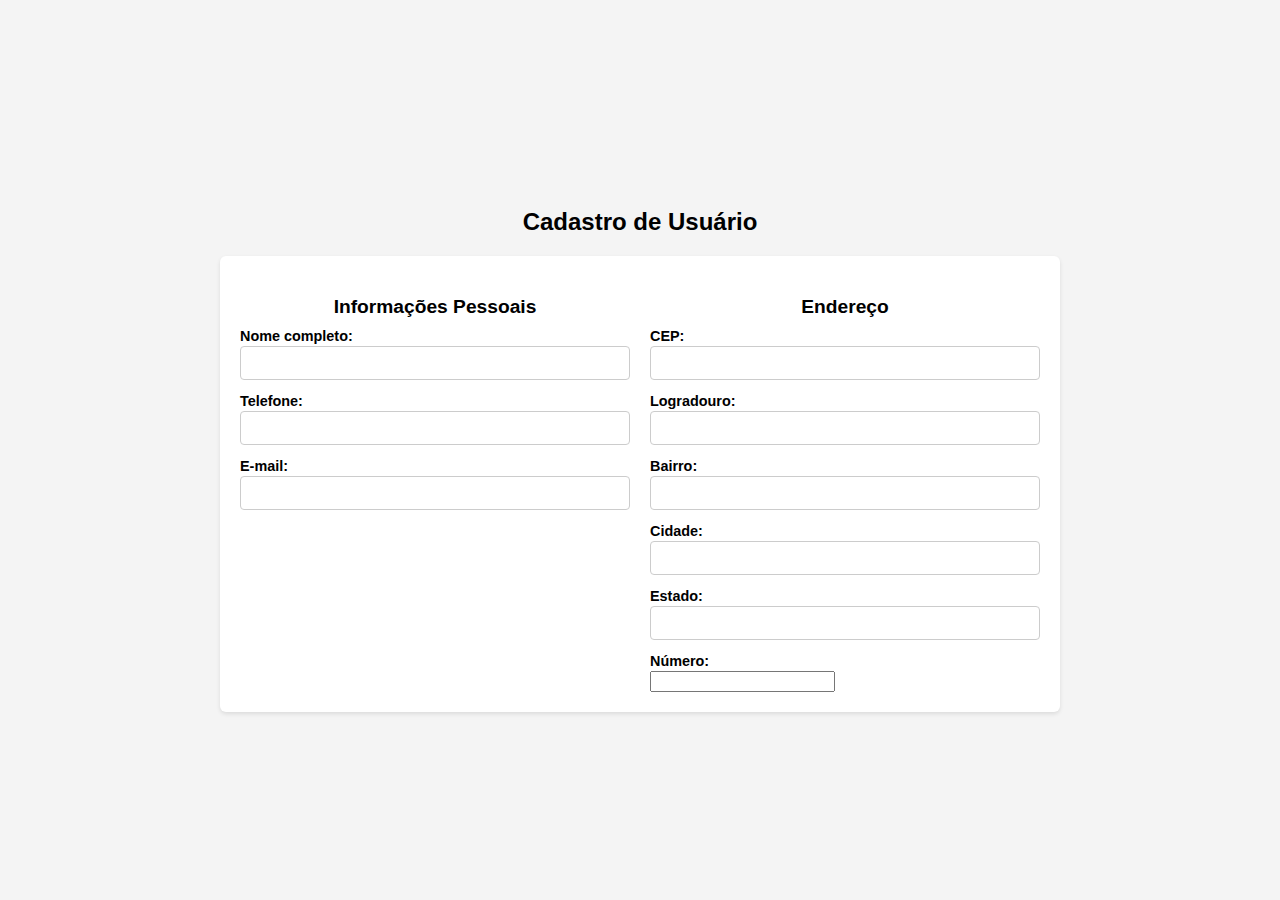
<file: cadastro_Usuarios/index.html>
<!DOCTYPE html>
<html lang="pt-br">

<head>
    <meta charset="UTF-8">
    <meta name="viewport" content="width=device-width, initial-scale=1.0">
    <title>Cadastro de Usuário</title>
    <link rel="stylesheet" href="styles.css">
</head>

<body>

    <h2>Cadastro de Usuário</h2>

    <form action="/cadastrar" method="POST">
        <div class="coluna">
            <h3>Informações Pessoais</h3>

            <label for="nome">Nome completo:</label>
            <input type="text" id="nome" name="nome" required>

            <label for="telefone">Telefone:</label>
            <input type="tel" id="telefone" name="telefone" required>

            <label for="email">E-mail:</label>
            <input type="email" id="email" name="email" required>
        </div>

        <div class="coluna">
            <h3>Endereço</h3>

            <label for="cep">CEP:</label>
            <input type="text" required pattern="\d{8}" inputmode="numeric" id="cep" name="cep" required>

            <label for="logradouro">Logradouro:</label>
            <input type="text" id="logradouro" name="logradouro" required>

            <label for="bairro">Bairro:</label>
            <input type="text" id="bairro" name="bairro" required>

            <label for="cidade">Cidade:</label>
            <input type="text" id="cidade" name="cidade" required>

            <label for="estado">Estado:</label>
            <input type="text" id="estado" name="estado" required>

            <label for="numero">Número:</label>
            <input type="number" id="numero" name="numero" required>
        </div>
    </form>
    <script src="scripts.js"></script>
</body>

</html>
</file>
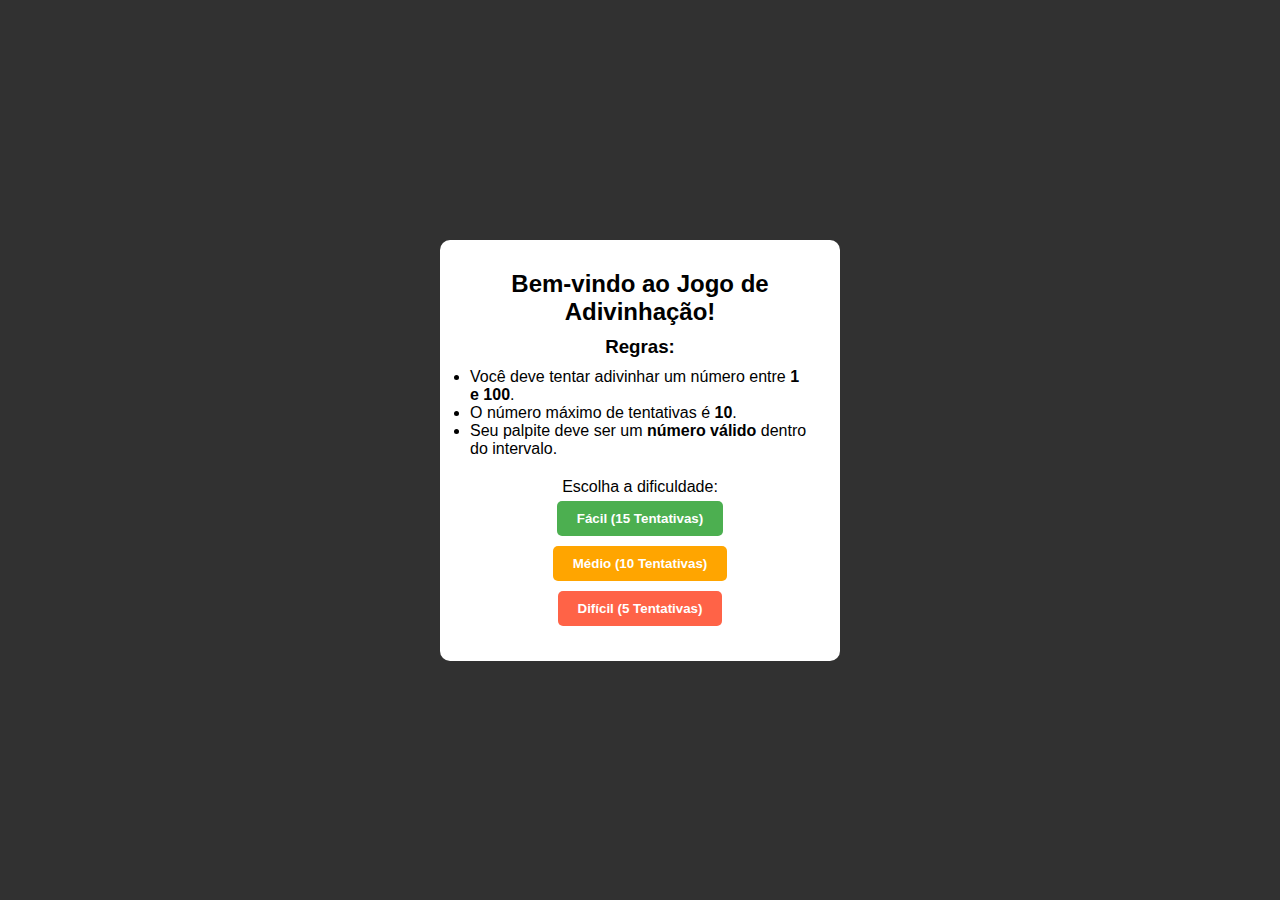
<file: JogoAdivinhacao/index.html>
<!DOCTYPE html>
<html lang="pt-BR">

<head>
    <meta charset="UTF-8">
    <meta name="viewport" content="width=device-width, initial-scale=1.0">
    <title>Jogo de Adivinhação</title>
    <link rel="stylesheet" href="styles.css">

</head>

<body>
    <div id="overlay">
        <div id="aviso">
            <h2>Bem-vindo ao Jogo de Adivinhação!</h2>
            <h3>Regras:</h3>
            <ul>
                <li>Você deve tentar adivinhar um número entre <strong>1 e 100</strong>.</li>
                <li>O número máximo de tentativas é <strong>10</strong>.</li>
                <li>Seu palpite deve ser um <strong>número válido</strong> dentro do intervalo.</li>
            </ul>
            <p>Escolha a dificuldade:</p>
            <button class="facil" onclick="definirDificuldade(15)">Fácil (15 Tentativas)</button>
            <button class="medio" onclick="definirDificuldade(10)">Médio (10 Tentativas)</button>
            <button class="dificil" onclick="definirDificuldade(5)">Difícil (5 Tentativas)</button>
        </div>
    </div>


    <main>
        <h1>Jogo de Adivinhação</h1>
        <form action="">
            <input id="valor" type="number" placeholder="Insira seu palpite!">
            <button type="button" onclick="pegaPalpite()">Chutar</button>
        </form>
        <p id="resultado"></p>
        <p id="tentativas"></p>
    </main>
    <script src="script.js"></script>
</body>

</html>
</file>
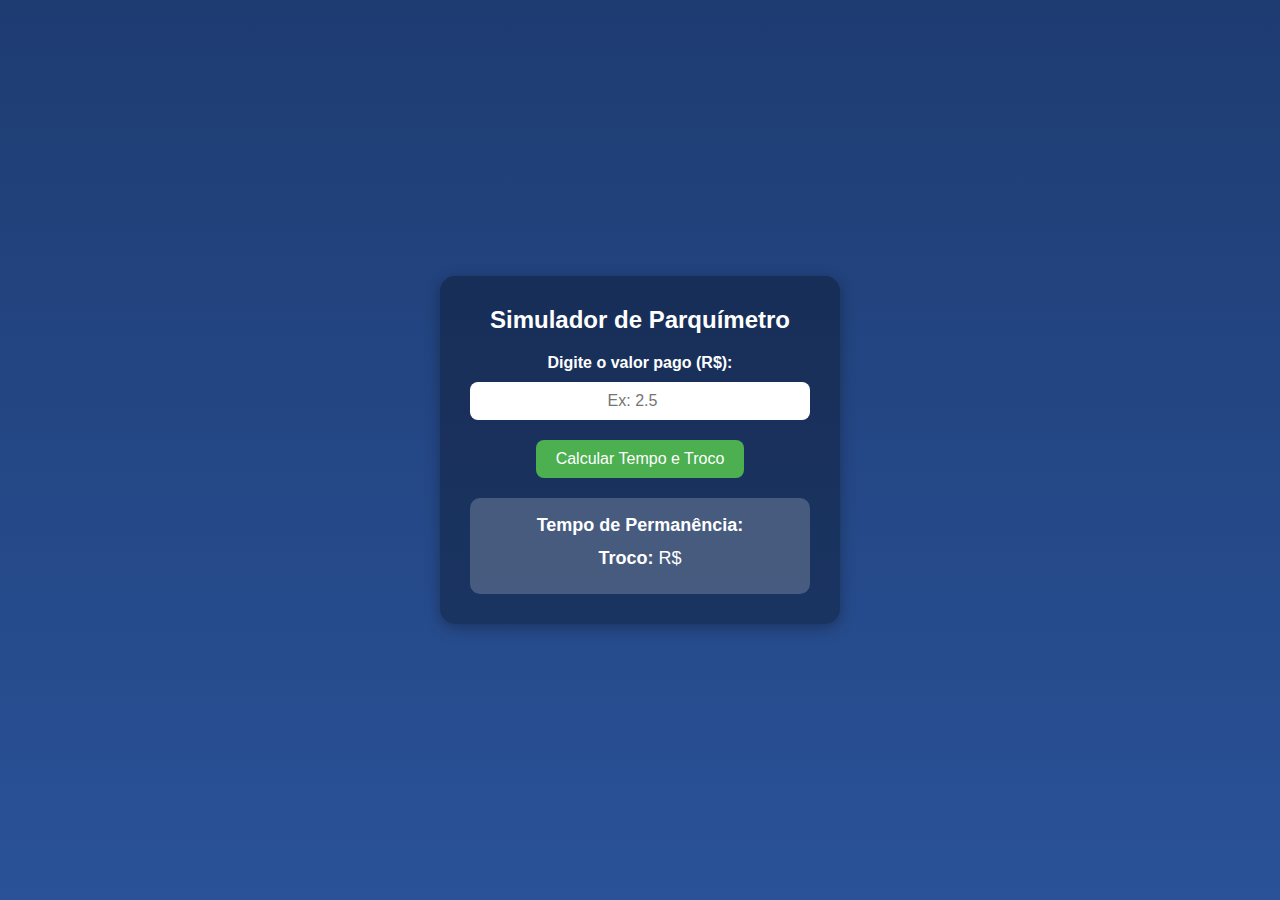
<file: Parquimetro/index.html>
<!DOCTYPE html>
<html lang="pt-BR">

<head>
    <meta charset="UTF-8">
    <meta name="viewport" content="width=device-width, initial-scale=1.0">
    <title>Simulador de Parquímetro</title>
    <link rel="stylesheet" href="styles.css">
</head>

<body>
    <div class="container">
        <h1>Simulador de Parquímetro</h1>

        <label for="valorPago">Digite o valor pago (R$):</label>
        <input type="number" id="valorPago" placeholder="Ex: 2.5" step="0.01" min="0">

        <button id="btnCalcular">Calcular Tempo e Troco</button>

        <div id="resultado">
            <p><strong>Tempo de Permanência:</strong> <span id="tempo"></span></p>
            <p><strong>Troco:</strong> R$ <span id="troco"></span></p>
        </div>
    </div>

    <script src="script.js"></script>
</body>

</html>
</file>
<file: cadastro_Usuarios/styles.css>
body {
    background-color: #f4f4f4;
    font-family: Arial, sans-serif;
    margin: 0;
    padding: 0;
    display: flex;
    flex-direction: column;
    justify-content: center;
    align-items: center;
    min-height: 100vh;
}

h2 {
    text-align: center;
    margin-bottom: 20px;
    font-size: 1.5em;
}

form {
    background-color: #fff;
    padding: 20px;
    border-radius: 6px;
    box-shadow: 0 2px 4px rgba(0, 0, 0, 0.1);
    max-width: 800px;
    width: 100%;
    display: flex;
    gap: 20px;
}

.coluna {
    flex: 1;
}

h3 {
    text-align: center;
    margin-bottom: 10px;
    font-size: 1.2em;
}

label {
    display: block;
    margin-top: 5px;
    margin-bottom: 2px;
    font-weight: bold;
    font-size: 0.9em;
}

input[type="text"],
input[type="email"],
input[type="tel"] {
    width: 100%;
    padding: 8px;
    margin-bottom: 8px;
    border: 1px solid #ccc;
    border-radius: 4px;
    font-size: 0.9em;
    box-sizing: border-box;
}

button {
    width: 100%;
    padding: 10px;
    background-color: #4CAF50;
    color: white;
    border: none;
    border-radius: 4px;
    cursor: pointer;
    font-size: 1em;
    margin-top: 10px;
}

button:hover {
    background-color: #45a049;
}

@media (max-width: 768px) {
    form {
        flex-direction: column;
    }
}
</file>
<file: Parquimetro/styles.css>
* {
    margin: 0;
    padding: 0;
    box-sizing: border-box;
}

body {
    background: linear-gradient(to bottom, #1e3c72, #2a5298);
    font-family: 'Arial', sans-serif;
    display: flex;
    justify-content: center;
    align-items: center;
    height: 100vh;
    color: #fff;
}

.container {
    background-color: rgba(0, 0, 0, 0.3);
    padding: 30px;
    border-radius: 15px;
    text-align: center;
    max-width: 400px;
    width: 90%;
    box-shadow: 0 4px 15px rgba(0, 0, 0, 0.3);
}

h1 {
    margin-bottom: 20px;
    font-size: 24px;
}

label {
    display: block;
    margin-bottom: 10px;
    font-weight: bold;
}

input[type="number"] {
    width: 100%;
    padding: 10px;
    border: none;
    border-radius: 8px;
    margin-bottom: 20px;
    font-size: 16px;
    text-align: center;
}

button {
    background-color: #4CAF50;
    color: white;
    border: none;
    padding: 10px 20px;
    font-size: 16px;
    border-radius: 8px;
    cursor: pointer;
    transition: background-color 0.3s;
}

button:hover {
    background-color: #45a049;
}

#resultado {
    margin-top: 20px;
    padding: 15px;
    background-color: rgba(255, 255, 255, 0.2);
    border-radius: 10px;
}

#resultado p {
    margin-bottom: 10px;
    font-size: 18px;
}

#tempo,
#troco {
    font-weight: bold;
    font-size: 20px;
}

.insuficiente {
    color: red;
    font-weight: bold;
    background-color: white;
    padding: 4px 8px;
    border-radius: 4px;
    display: inline-block;
}
</file>
<file: JogoAdivinhacao/styles.css>
/* Reset básico */
* {
    margin: 0;
    padding: 0;
    box-sizing: border-box;
}

body {
    font-family: Arial, sans-serif;
    background-color: #f4f4f4;
    display: flex;
    flex-direction: column;
    align-items: center;
    justify-content: center;
    height: 100vh;
    padding: 20px;
}

/* Overlay escuro */
#overlay {
    position: fixed;
    top: 0;
    left: 0;
    width: 100%;
    height: 100%;
    background-color: rgba(0, 0, 0, 0.8);
    display: flex;
    justify-content: center;
    align-items: center;
    z-index: 1000;
}

#aviso {
    background-color: #fff;
    padding: 30px;
    border-radius: 10px;
    max-width: 400px;
    text-align: center;
}


#aviso h2 {
    margin-bottom: 10px;
}

#aviso ul {
    text-align: left;
    margin: 10px 0 20px 0;
}

/* Botões de dificuldade com cores distintas */
#aviso button {
    margin: 5px;
    padding: 10px 20px;
    border: none;
    color: white;
    border-radius: 5px;
    cursor: pointer;
    font-weight: bold;
}

/* Botões de dificuldade com classes */
#aviso button.facil {
    background-color: #4CAF50;
    color: white;
}

#aviso button.facil:hover {
    background-color: #45a049;
}

#aviso button.medio {
    background-color: #FFA500;
    color: white;
}

#aviso button.medio:hover {
    background-color: #e69500;
}

#aviso button.dificil {
    background-color: #FF6347;
    color: white;
}

#aviso button.dificil:hover {
    background-color: #e04b3c;
}


/* Conteúdo principal */
main {
    background-color: #fff;
    padding: 20px 30px;
    border-radius: 10px;
    box-shadow: 0 0 10px rgba(0, 0, 0, 0.3);
    text-align: center;
}

main h1 {
    margin-bottom: 20px;
}

input[type="number"] {
    padding: 8px;
    width: 200px;
    margin-right: 10px;
}

button[type="button"] {
    padding: 8px 15px;
    border: none;
    background-color: #007BFF;
    color: white;
    border-radius: 5px;
    cursor: pointer;
}

button[type="button"]:hover {
    background-color: #0056b3;
}

#resultado {
    margin-top: 15px;
    font-weight: bold;
}

#tentativas {
    margin-top: 5px;
    color: #555;
}
</file>
